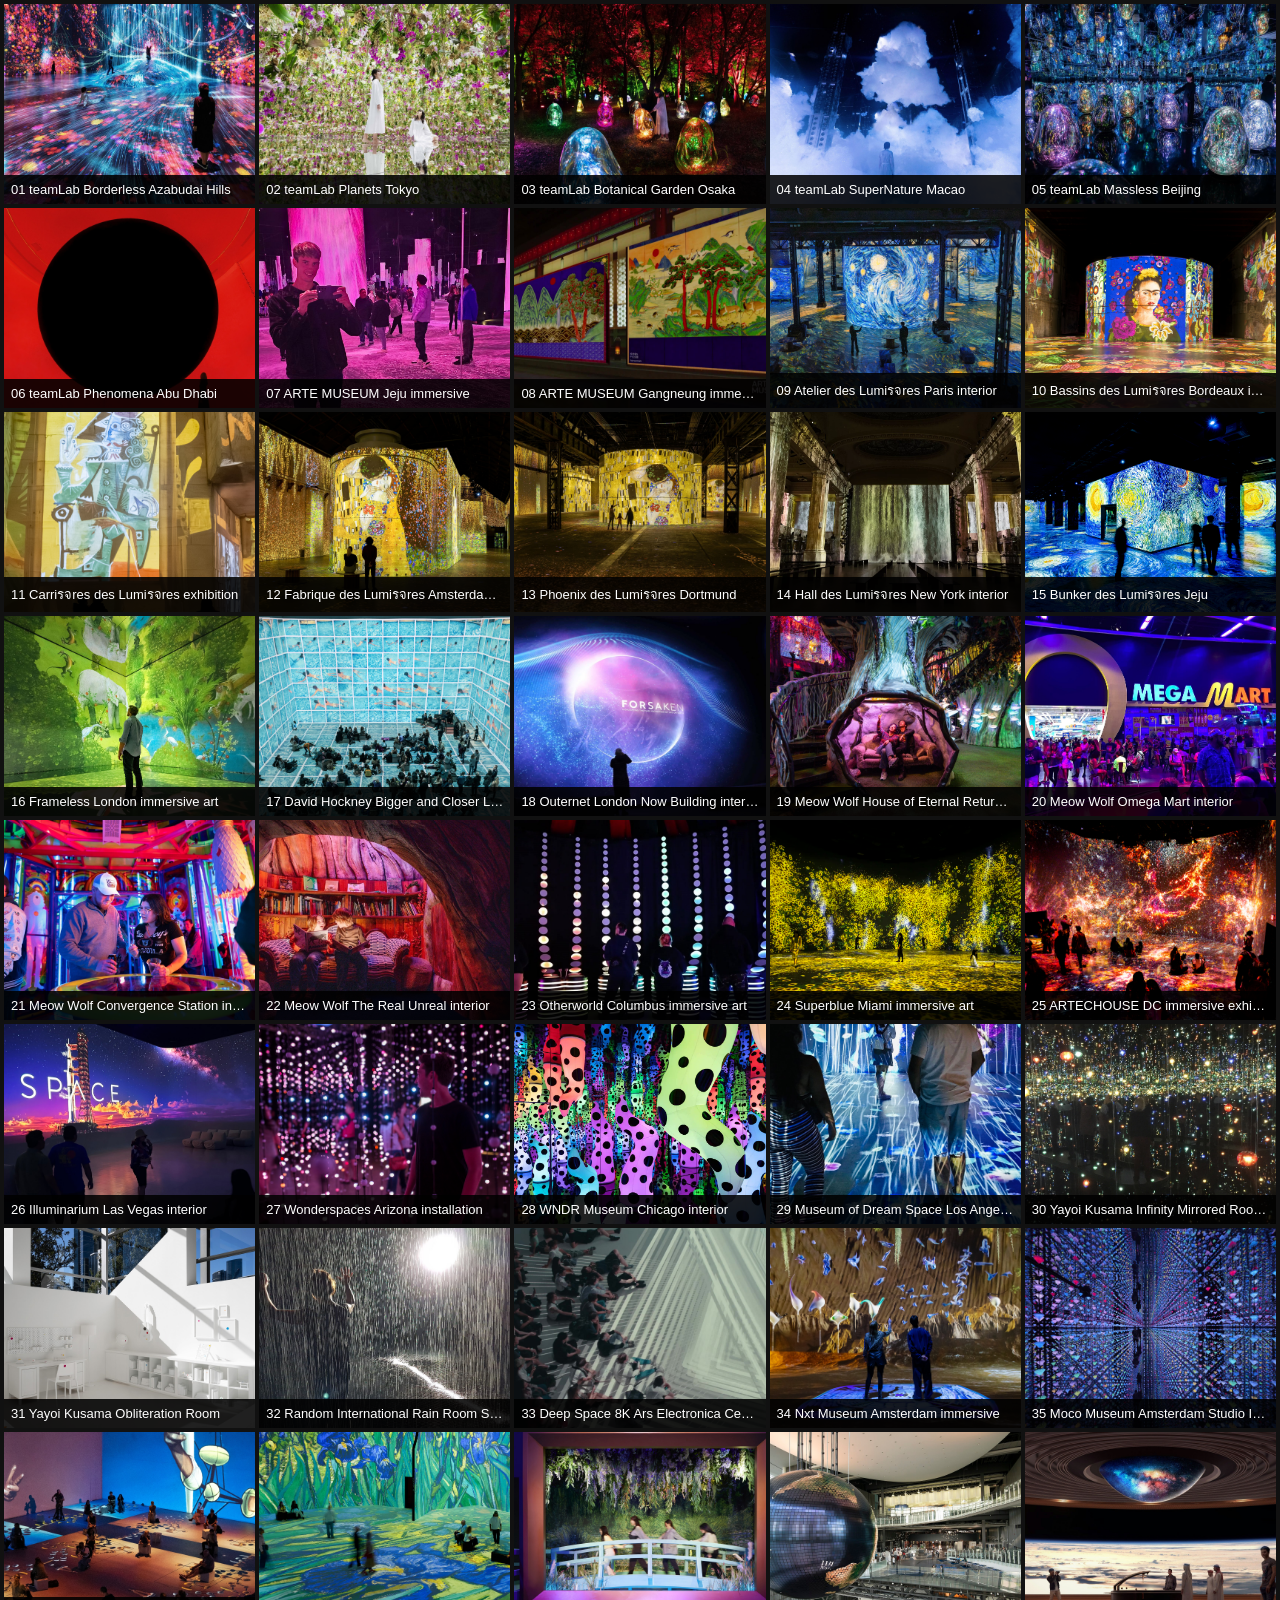
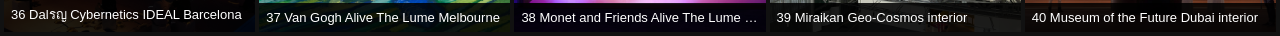
<file: quality-audit.html>
<!doctype html><meta charset="utf-8"><style>*{box-sizing:border-box}body{margin:0;background:#111;color:#fff;font:13px Arial}.grid{display:grid;grid-template-columns:repeat(5,1fr);gap:4px;padding:4px}figure{margin:0;background:#222;position:relative;height:200px;overflow:hidden}img{width:100%;height:100%;object-fit:cover}figcaption{position:absolute;left:0;right:0;bottom:0;background:#000d;padding:7px;white-space:nowrap;overflow:hidden;text-overflow:ellipsis}</style><div class="grid"><figure><img src="assets/01-teamlab-borderless.jpg" data-index="1"><figcaption>01 teamLab Borderless Azabudai Hills</figcaption></figure>
<figure><img src="assets/02-teamlab-planets.jpg" data-index="2"><figcaption>02 teamLab Planets Tokyo</figcaption></figure>
<figure><img src="assets/03-teamlab-botanical-osaka.jpg" data-index="3"><figcaption>03 teamLab Botanical Garden Osaka</figcaption></figure>
<figure><img src="assets/04-teamlab-supernature-macao.jpg" data-index="4"><figcaption>04 teamLab SuperNature Macao</figcaption></figure>
<figure><img src="assets/05-teamlab-massless-beijing.jpg" data-index="5"><figcaption>05 teamLab Massless Beijing</figcaption></figure>
<figure><img src="assets/06-teamlab-phenomena-abu-dhabi.jpg" data-index="6"><figcaption>06 teamLab Phenomena Abu Dhabi</figcaption></figure>
<figure><img src="assets/07-arte-museum-jeju.png" data-index="7"><figcaption>07 ARTE MUSEUM Jeju immersive</figcaption></figure>
<figure><img src="assets/08-arte-museum-gangneung.jpg" data-index="8"><figcaption>08 ARTE MUSEUM Gangneung immersive</figcaption></figure>
<figure><img src="assets/09-atelier-des-lumieres.webp" data-index="9"><figcaption>09 Atelier des Lumiรจres Paris interior</figcaption></figure>
<figure><img src="assets/10-bassins-des-lumieres.webp" data-index="10"><figcaption>10 Bassins des Lumiรจres Bordeaux interior</figcaption></figure>
<figure><img src="assets/11-carrieres-des-lumieres.webp" data-index="11"><figcaption>11 Carriรจres des Lumiรจres exhibition</figcaption></figure>
<figure><img src="assets/12-fabrique-des-lumieres.webp" data-index="12"><figcaption>12 Fabrique des Lumiรจres Amsterdam interior</figcaption></figure>
<figure><img src="assets/13-phoenix-des-lumieres.webp" data-index="13"><figcaption>13 Phoenix des Lumiรจres Dortmund</figcaption></figure>
<figure><img src="assets/14-hall-des-lumieres.jpg" data-index="14"><figcaption>14 Hall des Lumiรจres New York interior</figcaption></figure>
<figure><img src="assets/15-bunker-des-lumieres.jpg" data-index="15"><figcaption>15 Bunker des Lumiรจres Jeju</figcaption></figure>
<figure><img src="assets/16-frameless-london.jpg" data-index="16"><figcaption>16 Frameless London immersive art</figcaption></figure>
<figure><img src="assets/17-lightroom-hockney.jpg" data-index="17"><figcaption>17 David Hockney Bigger and Closer Lightroom London</figcaption></figure>
<figure><img src="assets/18-outernet-london.jpg" data-index="18"><figcaption>18 Outernet London Now Building interior</figcaption></figure>
<figure><img src="assets/19-house-of-eternal-return.webp" data-index="19"><figcaption>19 Meow Wolf House of Eternal Return interior</figcaption></figure>
<figure><img src="assets/20-omega-mart.jpg" data-index="20"><figcaption>20 Meow Wolf Omega Mart interior</figcaption></figure>
<figure><img src="assets/21-convergence-station.jpg" data-index="21"><figcaption>21 Meow Wolf Convergence Station interior</figcaption></figure>
<figure><img src="assets/22-the-real-unreal.jpg" data-index="22"><figcaption>22 Meow Wolf The Real Unreal interior</figcaption></figure>
<figure><img src="assets/23-otherworld-columbus.jpg" data-index="23"><figcaption>23 Otherworld Columbus immersive art</figcaption></figure>
<figure><img src="assets/24-superblue-miami.jpg" data-index="24"><figcaption>24 Superblue Miami immersive art</figcaption></figure>
<figure><img src="assets/25-artechouse-dc.webp" data-index="25"><figcaption>25 ARTECHOUSE DC immersive exhibition</figcaption></figure>
<figure><img src="assets/26-illuminarium-las-vegas.jpg" data-index="26"><figcaption>26 Illuminarium Las Vegas interior</figcaption></figure>
<figure><img src="assets/27-wonderspaces-arizona.jpg" data-index="27"><figcaption>27 Wonderspaces Arizona installation</figcaption></figure>
<figure><img src="assets/28-wndr-museum.webp" data-index="28"><figcaption>28 WNDR Museum Chicago interior</figcaption></figure>
<figure><img src="assets/29-museum-of-dream-space.jpg" data-index="29"><figcaption>29 Museum of Dream Space Los Angeles</figcaption></figure>
<figure><img src="assets/30-kusama-infinity-room.png" data-index="30"><figcaption>30 Yayoi Kusama Infinity Mirrored Room Broad</figcaption></figure>
<figure><img src="assets/31-obliteration-room.jpg" data-index="31"><figcaption>31 Yayoi Kusama Obliteration Room</figcaption></figure>
<figure><img src="assets/32-rain-room.jpg" data-index="32"><figcaption>32 Random International Rain Room Sharjah</figcaption></figure>
<figure><img src="assets/33-deep-space-8k.jpg" data-index="33"><figcaption>33 Deep Space 8K Ars Electronica Center</figcaption></figure>
<figure><img src="assets/34-nxt-museum.jpg" data-index="34"><figcaption>34 Nxt Museum Amsterdam immersive</figcaption></figure>
<figure><img src="assets/35-moco-digital.jpg" data-index="35"><figcaption>35 Moco Museum Amsterdam Studio Irma digital immersive</figcaption></figure>
<figure><img src="assets/36-dali-cybernetics.jpg" data-index="36"><figcaption>36 Dalรญ Cybernetics IDEAL Barcelona</figcaption></figure>
<figure><img src="assets/37-van-gogh-alive.jpg" data-index="37"><figcaption>37 Van Gogh Alive The Lume Melbourne</figcaption></figure>
<figure><img src="assets/38-monet-friends.jpg" data-index="38"><figcaption>38 Monet and Friends Alive The Lume Melbourne</figcaption></figure>
<figure><img src="assets/39-miraikan-geocosmos.jpg" data-index="39"><figcaption>39 Miraikan Geo-Cosmos interior</figcaption></figure>
<figure><img src="assets/40-museum-of-the-future.jpg" data-index="40"><figcaption>40 Museum of the Future Dubai interior</figcaption></figure></div>
<script>for(const image of document.images) image.src=image.getAttribute('src')+'?v=final-hd';</script>
</file>
